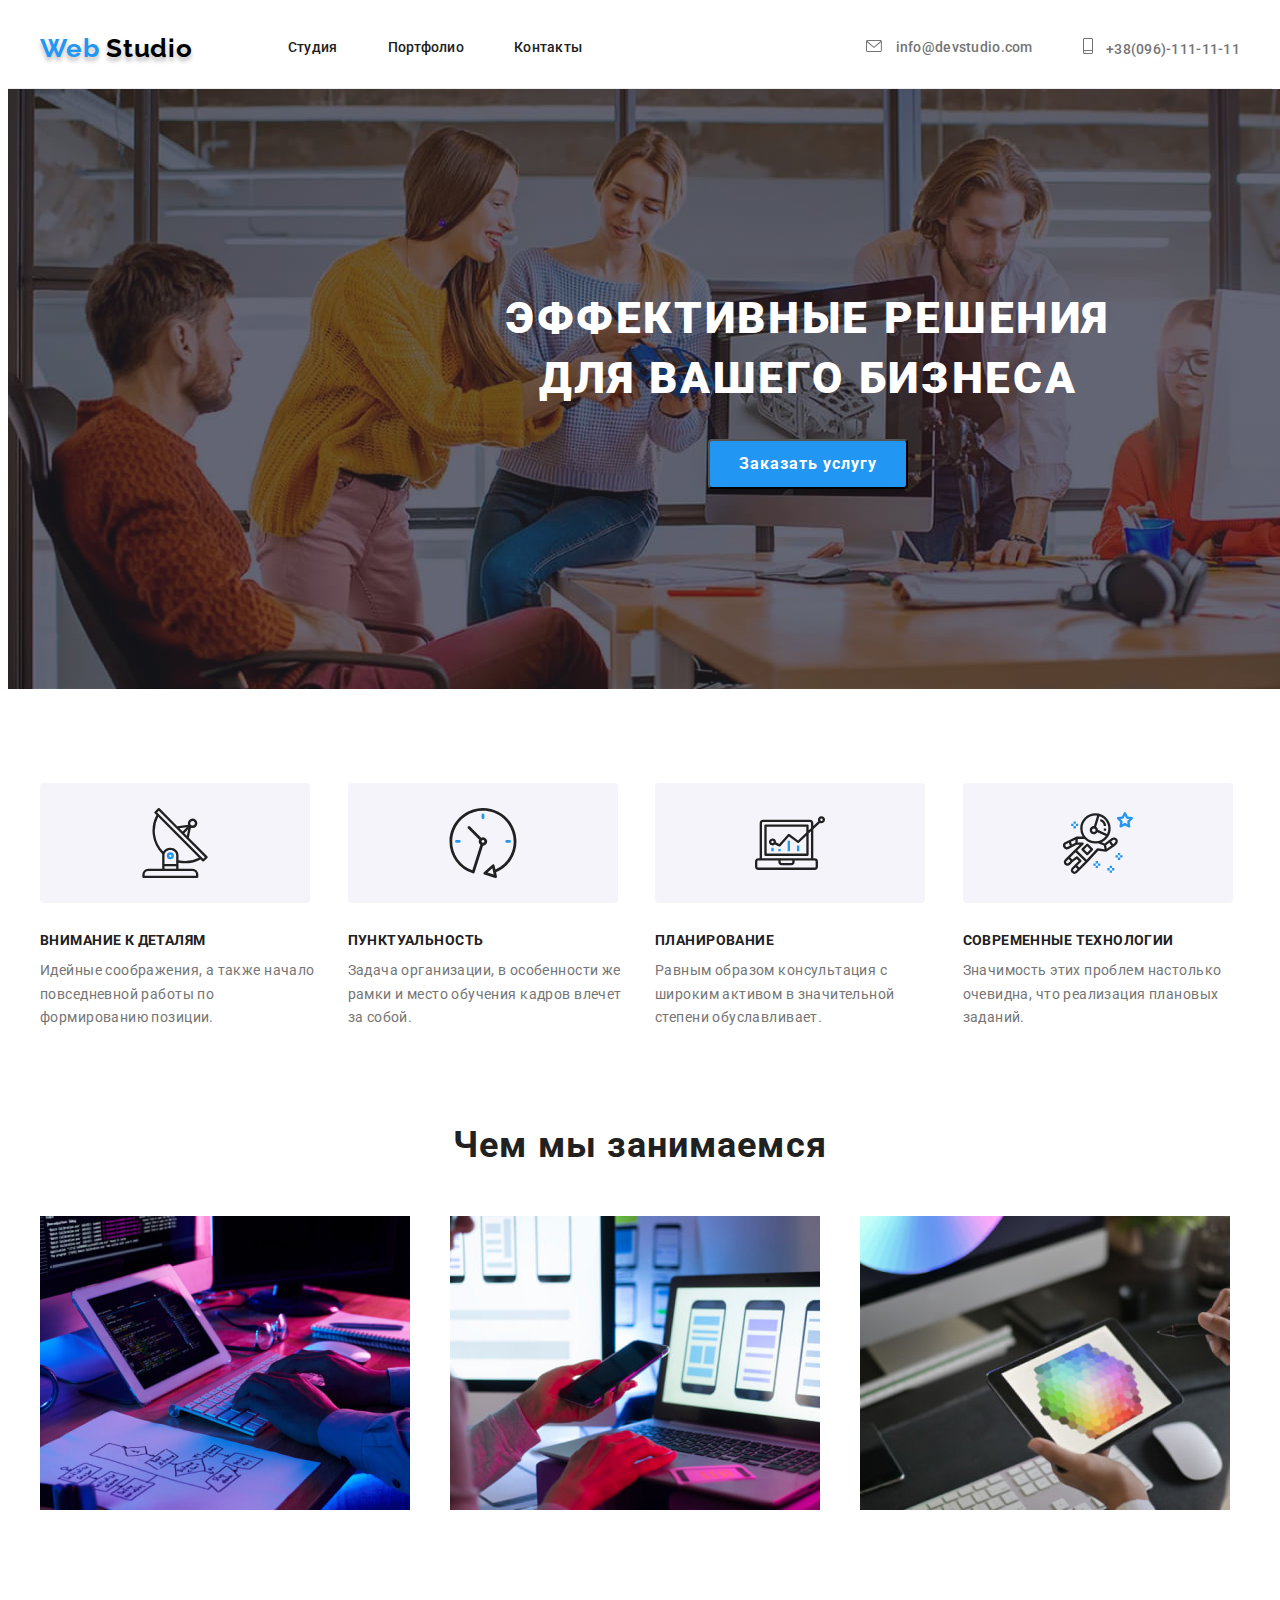
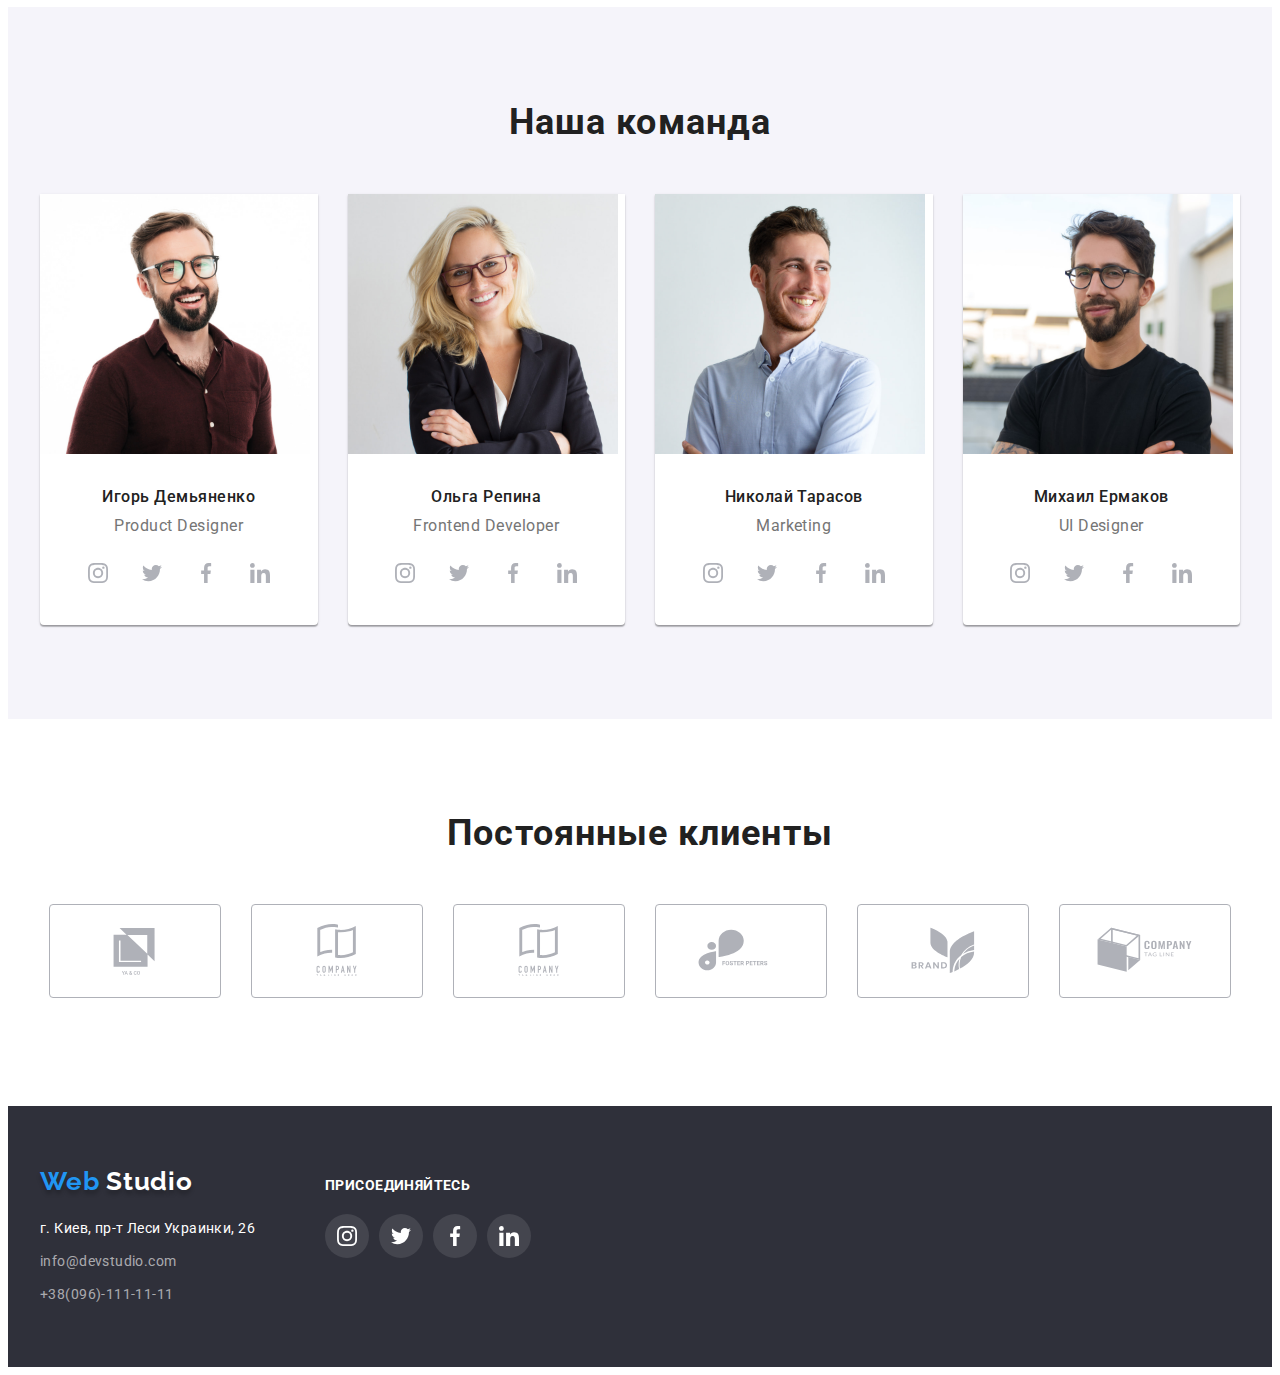
<file: index.html>
<!DOCTYPE html>
<html lang="ru">
	<head>
		<meta charset="UTF-8" />
		<meta http-equiv="X-UA-Compatible" content="IE=edge" />
		<meta name="viewport" content="width=device-width, initial-scale=1.0" />
		<title>Document</title>
		<!--Projects fonts-->
		<link rel="preconnect" href="https://fonts.googleapis.com" />
		<link rel="preconnect" href="https://fonts.gstatic.com" crossorigin />
		<link
			href="https://fonts.googleapis.com/css2?family=Raleway:wght@700&family=Roboto:wght@400;500;700;900&display=swap"
			rel="stylesheet"
		/>
		<!--Normalize-->
		<link
			rel="stylesheet"
			href="https://cdnjs.cloudflare.com/ajax/libs/modern-normalize/1.1.0/modern-normalize.min.css"
			integrity="sha512-wpPYUAdjBVSE4KJnH1VR1HeZfpl1ub8YT/NKx4PuQ5NmX2tKuGu6U/JRp5y+Y8XG2tV+wKQpNHVUX03MfMFn9Q=="
			crossorigin="anonymous"
			referrerpolicy="no-referrer"
		/>
		<!--Custom styles-->
		<link rel="stylesheet" href="./css/styles.css" />
	</head>
	<body>
		<header class="header-post">
			<div class="container header-container">
				<nav class="navigation">
					<a href="" class="logo">
						<span class="accent-logo">Web</span>
						Studio
					</a>
					<ul class="list">
						<li class="item">
							<a class="link" href="">Студия</a>
						</li>
						<li class="item">
							<a class="link" href="./portfolio.html">Портфолио</a>
						</li>
						<li class="item">
							<a class="link" href="">Контакты</a>
						</li>
					</ul>
				</nav>
				<div class="contacts-group">
					<a class="contacts" href="mailto:info@devstudio.com">
						<svg class="header-icon" width="16" height="12">
							<use href="./images/sprite.svg#icon-mail"></use>
						</svg>
						info@devstudio.com
					</a>
					<a class="contacts" href="tel:+38(096)-111-11-11">
						<svg class="header-icon" width="10" height="16">
							<use href="./images/sprite.svg#icon-tel"></use>
						</svg>
						+38(096)-111-11-11
					</a>
				</div>
			</div>
		</header>
		<main>
			<section class="hero">
				<div class="container hero-container">
					<h1 class="title-hero">
						Эффективные решения
						<br />
						для вашего бизнеса
					</h1>
					<button class="btn" type="button">Заказать услугу</button>
				</div>
			</section>
			<section class="features-post">
				<div class="container features-container">
					<h2 class="visually-hidden">Преимущества</h2>
					<ul class="features-main">
						<li class="features-item">
							<div class="features-link">
								<svg class="features-icon" width="70" height="70">
									<use href="./images/sprite.svg#icon-antenna"></use>
								</svg>
							</div>
							<h3 class="features">Внимание к деталям</h3>
							<p class="features-list">
								Идейные соображения, а также начало повседневной работы по формированию позиции.
							</p>
						</li>
						<li class="features-item">
							<div class="features-link">
								<svg class="features-icon" width="70" height="70">
									<use href="./images/sprite.svg#icon-clock"></use>
								</svg>
							</div>
							<h3 class="features">Пунктуальность</h3>
							<p class="features-list">
								Задача организации, в особенности же рамки и место обучения кадров влечет за собой.
							</p>
						</li>
						<li class="features-item">
							<div class="features-link">
								<svg class="features-icon" width="70" height="70">
									<use href="./images/sprite.svg#icon-diagram"></use>
								</svg>
							</div>
							<h3 class="features">Планирование</h3>
							<p class="features-list">
								Равным образом консультация с широким активом в значительной степени обуславливает.
							</p>
						</li>
						<li class="features-item">
							<div class="features-link">
								<svg class="features-icon" width="70" height="70">
									<use href="./images/sprite.svg#icon-astronaut"></use>
								</svg>
							</div>
							<h3 class="features">Современные технологии</h3>
							<p class="features-list">Значимость этих проблем настолько очевидна, что реализация плановых заданий.</p>
						</li>
					</ul>
				</div>
			</section>
			<section class="caption-post">
				<div class="container">
					<h2 class="caption">Чем мы занимаемся</h2>
					<ul class="caption-list">
						<li class="caption-item">
							<img src="images/img.jpg" alt="работа с кодом на компьютере" width="370" />
						</li>
						<li class="caption-item">
							<img src="images/img1.jpg" alt="оптимизация приложений под портативные устройста" width="370" />
						</li>
						<li class="caption-item">
							<img src="images/img2.jpg" alt="удаленный доступ к компьютеру с помощью планшета" width="370" />
						</li>
					</ul>
				</div>
			</section>

			<section class="team-post">
				<div class="container team-container">
					<h2 class="team-tittle">Наша команда</h2>
					<ul class="team-list">
						<li class="team-item">
							<img src="images/team/member1.jpg" alt="Игорь Демьяненко" width="270" />
							<div class="team-card">
								<h3 class="team">Игорь Демьяненко</h3>
								<p class="team-info">Product Designer</p>
								<ul class="socials-list">
									<li class="socials-item">
										<a
											class="socials-link"
											href=""
											target="_blank"
											rel="noopener noreferrer"
											aria-label="иконка instagram"
										>
											<svg class="socials-icon" width="20" height="20">
												<use href="./images/sprite.svg#icon-instagram"></use>
											</svg>
										</a>
									</li>
									<li class="socials-item">
										<a
											class="socials-link"
											href=""
											target="_blank"
											rel="noopener noreferrer"
											aria-label="иконка twitter"
										>
											<svg class="socials-icon" width="20" height="20">
												<use href="./images/sprite.svg#icon-twitter"></use>
											</svg>
										</a>
									</li>
									<li class="socials-item">
										<a
											class="socials-link"
											href=""
											target="_blank"
											rel="noopener noreferrer"
											aria-label="иконка facebook"
										>
											<svg class="socials-icon" width="20" height="20">
												<use href="./images/sprite.svg#icon-facebook"></use>
											</svg>
										</a>
									</li>
									<li class="socials-item">
										<a
											class="socials-link"
											href=""
											target="_blank"
											rel="noopener noreferrer"
											aria-label="иконка linkedin"
										>
											<svg class="socials-icon" width="20" height="20">
												<use href="./images/sprite.svg#icon-linkedin"></use>
											</svg>
										</a>
									</li>
								</ul>
							</div>
						</li>

						<li class="team-item">
							<img src="images/team/member2.jpg" alt="Ольга Репина" width="270" />
							<div class="team-card">
								<h3 class="team">Ольга Репина</h3>
								<p class="team-info">Frontend Developer</p>
								<ul class="socials-list">
									<li class="socials-item">
										<a
											class="socials-link"
											href=""
											target="_blank"
											rel="noopener noreferrer"
											aria-label="иконка instagram"
										>
											<svg class="socials-icon" width="20" height="20">
												<use href="./images/sprite.svg#icon-instagram"></use>
											</svg>
										</a>
									</li>
									<li class="socials-item">
										<a
											class="socials-link"
											href=""
											target="_blank"
											rel="noopener noreferrer"
											aria-label="иконка twitter"
										>
											<svg class="socials-icon" width="20" height="20">
												<use href="./images/sprite.svg#icon-twitter"></use>
											</svg>
										</a>
									</li>
									<li class="socials-item">
										<a
											class="socials-link"
											href=""
											target="_blank"
											rel="noopener noreferrer"
											aria-label="иконка facebook"
										>
											<svg class="socials-icon" width="20" height="20">
												<use href="./images/sprite.svg#icon-facebook"></use>
											</svg>
										</a>
									</li>
									<li class="socials-item">
										<a
											class="socials-link"
											href=""
											target="_blank"
											rel="noopener noreferrer"
											aria-label="иконка linkedin"
										>
											<svg class="socials-icon" width="20" height="20">
												<use href="./images/sprite.svg#icon-linkedin"></use>
											</svg>
										</a>
									</li>
								</ul>
							</div>
						</li>
						<li class="team-item">
							<img src="images/team/member3.jpg" alt="Николай Тарасов" width="270" />
							<div class="team-card">
								<h3 class="team">Николай Тарасов</h3>
								<p class="team-info">Marketing</p>
								<ul class="socials-list">
									<li class="socials-item">
										<a
											class="socials-link"
											href=""
											target="_blank"
											rel="noopener noreferrer"
											aria-label="иконка instagram"
										>
											<svg class="socials-icon" width="20" height="20">
												<use href="./images/sprite.svg#icon-instagram"></use>
											</svg>
										</a>
									</li>
									<li class="socials-item">
										<a
											class="socials-link"
											href=""
											target="_blank"
											rel="noopener noreferrer"
											aria-label="иконка twitter"
										>
											<svg class="socials-icon" width="20" height="20">
												<use href="./images/sprite.svg#icon-twitter"></use>
											</svg>
										</a>
									</li>
									<li class="socials-item">
										<a
											class="socials-link"
											href=""
											target="_blank"
											rel="noopener noreferrer"
											aria-label="иконка facebook"
										>
											<svg class="socials-icon" width="20" height="20">
												<use href="./images/sprite.svg#icon-facebook"></use>
											</svg>
										</a>
									</li>
									<li class="socials-item">
										<a
											class="socials-link"
											href=""
											target="_blank"
											rel="noopener noreferrer"
											aria-label="иконка linkedin"
										>
											<svg class="socials-icon" width="20" height="20">
												<use href="./images/sprite.svg#icon-linkedin"></use>
											</svg>
										</a>
									</li>
								</ul>
							</div>
						</li>
						<li class="team-item">
							<img src="images/team/member4.jpg" alt="Михаил Ермаков" width="270" />
							<div class="team-card">
								<h3 class="team">Михаил Ермаков</h3>
								<p class="team-info">UI Designer</p>
								<ul class="socials-list">
									<li class="socials-item">
										<a
											class="socials-link"
											href=""
											target="_blank"
											rel="noopener noreferrer"
											aria-label="иконка instagram"
										>
											<svg class="socials-icon" width="20" height="20">
												<use href="./images/sprite.svg#icon-instagram"></use>
											</svg>
										</a>
									</li>
									<li class="socials-item">
										<a
											class="socials-link"
											href=""
											target="_blank"
											rel="noopener noreferrer"
											aria-label="иконка twitter"
										>
											<svg class="socials-icon" width="20" height="20">
												<use href="./images/sprite.svg#icon-twitter"></use>
											</svg>
										</a>
									</li>
									<li class="socials-item">
										<a
											class="socials-link"
											href=""
											target="_blank"
											rel="noopener noreferrer"
											aria-label="иконка facebook"
										>
											<svg class="socials-icon" width="20" height="20">
												<use href="./images/sprite.svg#icon-facebook"></use>
											</svg>
										</a>
									</li>
									<li class="socials-item">
										<a
											class="socials-link"
											href=""
											target="_blank"
											rel="noopener noreferrer"
											aria-label="иконка linkedin"
										>
											<svg class="socials-icon" width="20" height="20">
												<use href="./images/sprite.svg#icon-linkedin"></use>
											</svg>
										</a>
									</li>
								</ul>
							</div>
						</li>
					</ul>
				</div>
			</section>
			<section class="clients-post">
				<div class="container">
					<h2 class="clients-title">Постоянные клиенты</h2>
					<ul class="clients-list">
						<li class="clients-item">
							<a
								class="clients-link"
								href=""
								target="_blank"
								rel="noopener noreferrer"
								aria-label="иконка логотип компании"
							>
								<svg class="clients-icon" width="160" height="60">
									<use href="./images/sprite.svg#icon-logo1"></use>
								</svg>
							</a>
						</li>
						<li class="clients-item">
							<a
								class="clients-link"
								href=""
								target="_blank"
								rel="noopener noreferrer"
								aria-label="иконка логотип компании"
							>
								<svg class="clients-icon" width="160" height="60">
									<use href="./images/sprite.svg#icon-logo2"></use>
								</svg>
							</a>
						</li>
						<li class="clients-item">
							<a
								class="clients-link"
								href=""
								target="_blank"
								rel="noopener noreferrer"
								aria-label="иконка логотип компании"
							>
								<svg class="clients-icon" width="160" height="60">
									<use href="./images/sprite.svg#icon-logo2"></use>
								</svg>
							</a>
						</li>
						<li class="clients-item">
							<a
								class="clients-link"
								href=""
								target="_blank"
								rel="noopener noreferrer"
								aria-label="иконка логотип компании"
							>
								<svg class="clients-icon" width="160" height="60">
									<use href="./images/sprite.svg#icon-logo4"></use>
								</svg>
							</a>
						</li>
						<li class="clients-item">
							<a
								class="clients-link"
								href=""
								target="_blank"
								rel="noopener noreferrer"
								aria-label="иконка логотип компании"
							>
								<svg class="clients-icon" width="160" height="60">
									<use href="./images/sprite.svg#icon-logo5"></use>
								</svg>
							</a>
						</li>
						<li class="clients-item">
							<a
								class="clients-link"
								href=""
								target="_blank"
								rel="noopener noreferrer"
								aria-label="иконка логотип компании"
							>
								<svg class="clients-icon" width="160" height="60">
									<use href="./images/sprite.svg#icon-logo6"></use>
								</svg>
							</a>
						</li>
					</ul>
				</div>
			</section>
		</main>
		<footer class="page-footer">
			<div class="container footer-conteiner">
				<div class="footer-main">
					<a class="footer-logo" href="">
						<span class="accent-logo">Web</span>
						Studio
					</a>
					<div class="footer-info">
						<address class="footer-adress">
							<p class="adress-info">г. Киев, пр-т Леси Украинки, 26</p>
							<a class="footer-contacts" href="mailto:info@devstudio.com">info@devstudio.com</a>
							<br />
							<a class="footer-contacts" href="tel:+38(096)-111-11-11">+38(096)-111-11-11</a>
						</address>
					</div>
				</div>
				<div class="join-title">
					<p class="join-text">ПРИСОЕДИНЯЙТЕСЬ</p>
					<ul class="join-list">
						<li class="join-item">
							<a class="join-link" href="" target="_blank" rel="noopener noreferrer" aria-label="иконка instagram">
								<svg class="join-icon" width="20" height="20">
									<use href="./images/sprite.svg#icon-instagram"></use>
								</svg>
							</a>
						</li>
						<li class="join-item">
							<a class="join-link" href="" target="_blank" rel="noopener noreferrer" aria-label="иконка instagram">
								<svg class="join-icon" width="20" height="20">
									<use href="./images/sprite.svg#icon-twitter"></use>
								</svg>
							</a>
						</li>
						<li class="join-item">
							<a class="join-link" href="" target="_blank" rel="noopener noreferrer" aria-label="иконка instagram">
								<svg class="join-icon" width="20" height="20">
									<use href="./images/sprite.svg#icon-facebook"></use>
								</svg>
							</a>
						</li>
						<li class="join-item">
							<a class="join-link" href="" target="_blank" rel="noopener noreferrer" aria-label="иконка instagram">
								<svg class="join-icon" width="20" height="20">
									<use href="./images/sprite.svg#icon-linkedin"></use>
								</svg>
							</a>
						</li>
					</ul>
				</div>
			</div>
		</footer>
	</body>
</html>
</file>
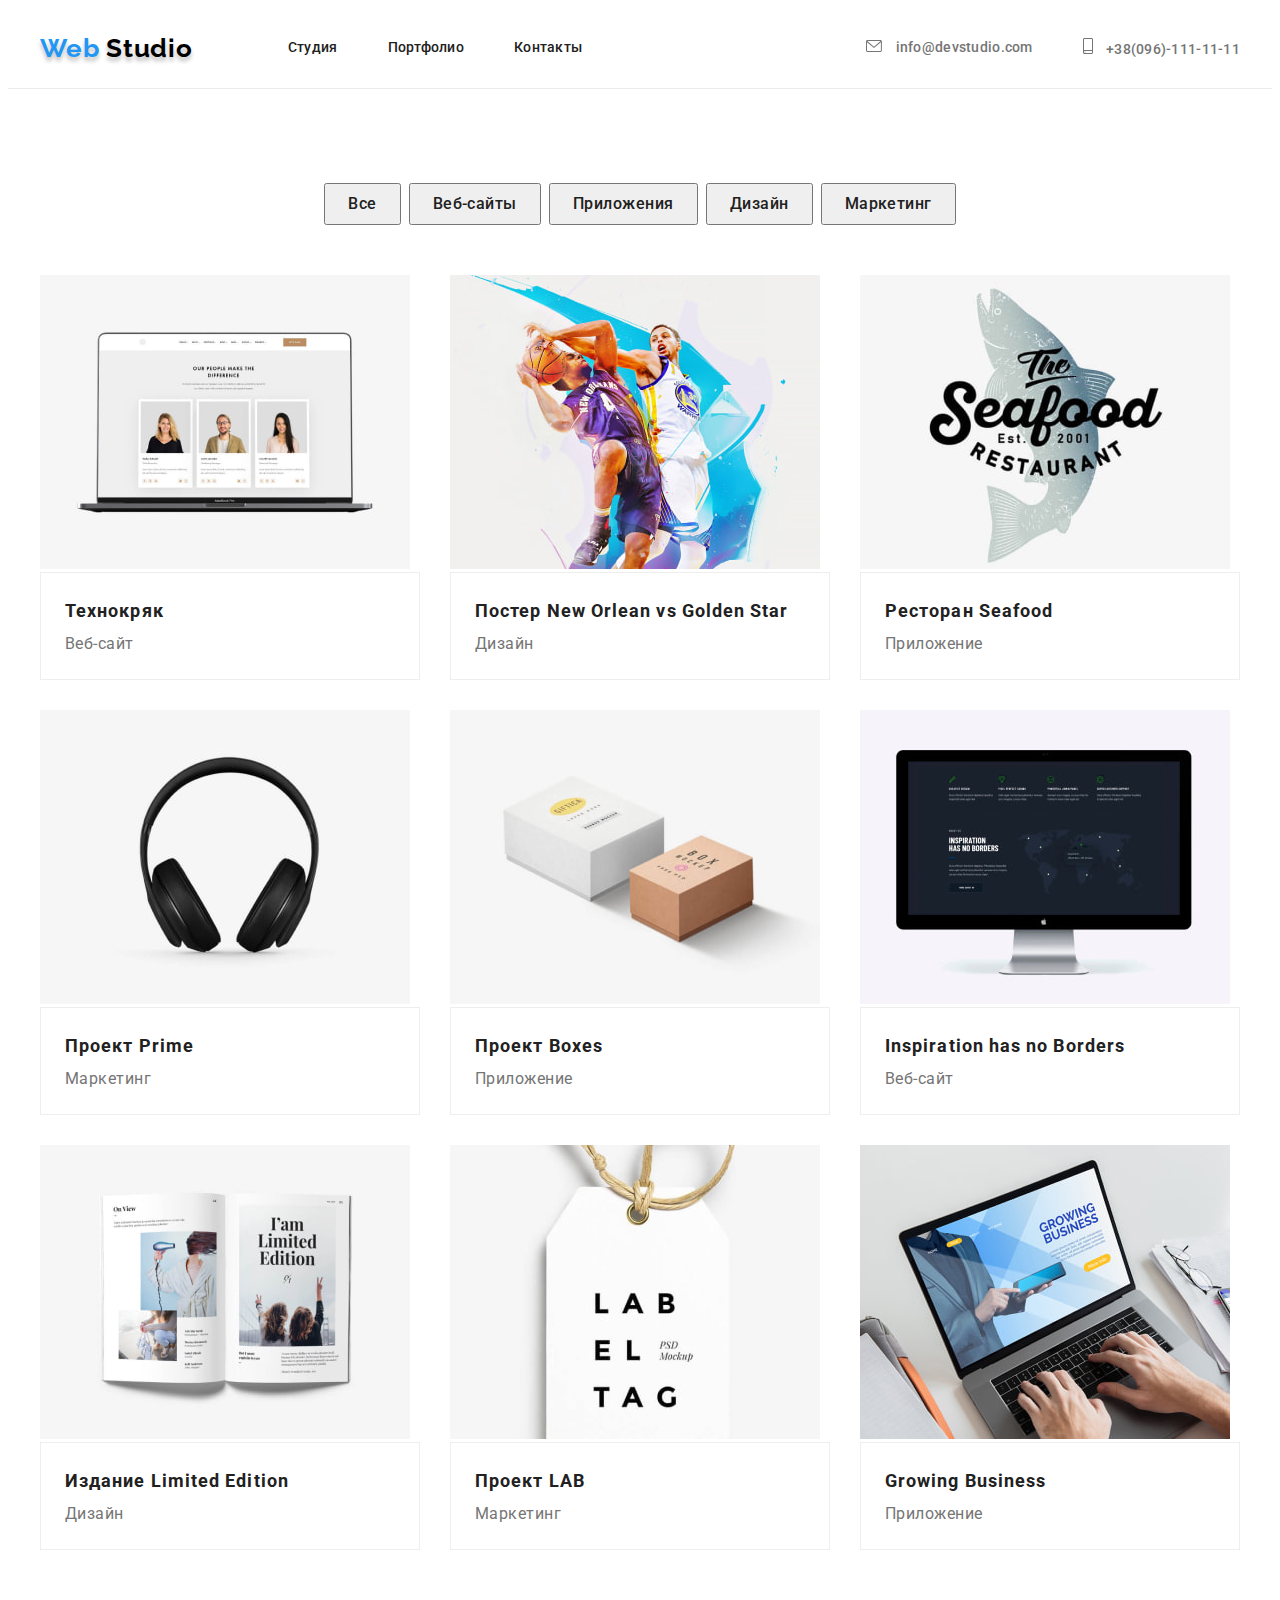
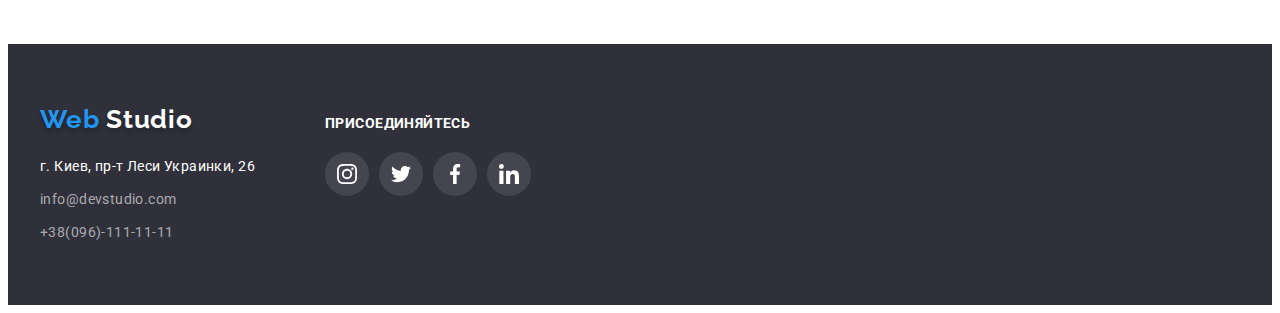
<file: portfolio.html>
<!DOCTYPE html>
<html lang="en">
	<head>
		<meta charset="UTF-8" />
		<meta http-equiv="X-UA-Compatible" content="IE=edge" />
		<meta name="viewport" content="width=device-width, initial-scale=1.0" />
		<title>Document</title>
		<!--Projects fonts-->
		<link rel="preconnect" href="https://fonts.googleapis.com" />
		<link rel="preconnect" href="https://fonts.gstatic.com" crossorigin />
		<link
			href="https://fonts.googleapis.com/css2?family=Raleway:wght@700&family=Roboto:wght@400;500;700;900&display=swap"
			rel="stylesheet"
		/>
		<!--Normalize-->
		<link
			rel="stylesheet"
			href="https://cdnjs.cloudflare.com/ajax/libs/modern-normalize/1.1.0/modern-normalize.min.css"
			integrity="sha512-wpPYUAdjBVSE4KJnH1VR1HeZfpl1ub8YT/NKx4PuQ5NmX2tKuGu6U/JRp5y+Y8XG2tV+wKQpNHVUX03MfMFn9Q=="
			crossorigin="anonymous"
			referrerpolicy="no-referrer"
		/>
		<!--Custom styles-->
		<link rel="stylesheet" href="./css/styles.css" />
	</head>
	<body>
		<header class="header-post">
			<div class="container header-container">
				<nav class="navigation">
					<a href="" class="logo">
						<span class="accent-logo">Web</span>
						Studio
					</a>

					<ul class="list">
						<li class="item">
							<a class="link" href="./index.html">Студия</a>
						</li>
						<li class="item">
							<a class="link" href="">Портфолио</a>
						</li>
						<li class="item">
							<a class="link" href="">Контакты</a>
						</li>
					</ul>
				</nav>
				<div class="contacts-group">
					<a class="contacts" href="mailto:info@devstudio.com">
						<svg class="header-icon" width="16" height="12">
							<use href="./images/sprite.svg#icon-mail"></use>
						</svg>
						info@devstudio.com
					</a>
					<a class="contacts" href="tel:+38(096)-111-11-11">
						<svg class="header-icon" width="10" height="16">
							<use href="./images/sprite.svg#icon-tel"></use>
						</svg>
						+38(096)-111-11-11
					</a>
				</div>
			</div>
		</header>

		<main>
			<section class="filter-post">
				<div class="container filter-container">
					<h1 class="visually-hidden">Наши направления</h1>

					<ul class="filter-main">
						<li class="btn-item"><button class="btn-filter" type="button">Все</button></li>
						<li class="btn-item"><button class="btn-filter" type="button">Веб-сайты</button></li>
						<li class="btn-item"><button class="btn-filter" type="button">Приложения</button></li>
						<li class="btn-item"><button class="btn-filter" type="button">Дизайн</button></li>
						<li class="btn-item"><button class="btn-filter" type="button">Маркетинг</button></li>
					</ul>
					<ul class="filter-content">
						<li class="filter-card">
							<img src="images/portfolio/pict1.jpg" alt="интерфейс веб-сайта" width="370" />
							<div class="filter-text">
								<h2 class="filter-item">Технокряк</h2>
								<p class="filter-list">Веб-сайт</p>
							</div>
						</li>
						<li class="filter-card">
							<img src="images/portfolio/pict2.jpg" alt="постер команд нба" width="370" />
							<div class="filter-text">
								<h2 class="filter-item">Постер New Orlean vs Golden Star</h2>
								<p class="filter-list">Дизайн</p>
							</div>
						</li>
						<li class="filter-card">
							<img src="images/portfolio/pict3.jpg" alt="логотип ресторана seafood" width="370" />
							<div class="filter-text">
								<h2 class="filter-item">Ресторан Seafood</h2>
								<p class="filter-list">Приложение</p>
							</div>
						</li>
						<li class="filter-card">
							<img src="images/portfolio/pict4.jpg" alt="наушники" width="370" />
							<div class="filter-text">
								<h2 class="filter-item">Проект Prime</h2>
								<p class="filter-list">Маркетинг</p>
							</div>
						</li>
						<li class="filter-card">
							<img src="images/portfolio/pict5.jpg" alt="коробки" width="370" />
							<div class="filter-text">
								<h2 class="filter-item">Проект Boxes</h2>
								<p class="filter-list">Приложение</p>
							</div>
						</li>
						<li class="filter-card">
							<img src="images/portfolio/pict6.jpg" alt="веб-сайт на мониторе" width="370" />
							<div class="filter-text">
								<h2 class="filter-item">Inspiration has no Borders</h2>
								<p class="filter-list">Веб-сайт</p>
							</div>
						</li>
						<li class="filter-card">
							<img src="images/portfolio/pict7.jpg" alt="журнал" width="370" />
							<div class="filter-text">
								<h2 class="filter-item">Издание Limited Edition</h2>
								<p class="filter-list">Дизайн</p>
							</div>
						</li>
						<li class="filter-card">
							<img src="images/portfolio/pict8.jpg" alt=",бирка для одежды" width="370" />
							<div class="filter-text">
								<h2 class="filter-item">Проект LAB</h2>
								<p class="filter-list">Маркетинг</p>
							</div>
						</li>
						<li class="filter-card">
							<img src="images/portfolio/pict9.jpg" alt="приложение на компьютере" width="370" />
							<div class="filter-text">
								<h2 class="filter-item">Growing Business</h2>
								<p class="filter-list">Приложение</p>
							</div>
						</li>
					</ul>
				</div>
			</section>
		</main>
		<footer class="page-footer">
			<div class="container footer-conteiner">
				<div class="footer-main">
					<a class="footer-logo" href="">
						<span class="accent-logo">Web</span>
						Studio
					</a>
					<div class="footer-info">
						<address class="footer-adress">
							<p class="adress-info">г. Киев, пр-т Леси Украинки, 26</p>
							<a class="footer-contacts" href="mailto:info@devstudio.com">info@devstudio.com</a>
							<br />
							<a class="footer-contacts" href="tel:+38(096)-111-11-11">+38(096)-111-11-11</a>
						</address>
					</div>
				</div>
				<div class="join-title">
					<p class="join-text">ПРИСОЕДИНЯЙТЕСЬ</p>
					<ul class="join-list">
						<li class="join-item">
							<a class="join-link" href="" target="_blank" rel="noopener noreferrer" aria-label="иконка instagram">
								<svg class="join-icon" width="20" height="20">
									<use href="./images/sprite.svg#icon-instagram"></use>
								</svg>
							</a>
						</li>
						<li class="join-item">
							<a class="join-link" href="" target="_blank" rel="noopener noreferrer" aria-label="иконка instagram">
								<svg class="join-icon" width="20" height="20">
									<use href="./images/sprite.svg#icon-twitter"></use>
								</svg>
							</a>
						</li>
						<li class="join-item">
							<a class="join-link" href="" target="_blank" rel="noopener noreferrer" aria-label="иконка instagram">
								<svg class="join-icon" width="20" height="20">
									<use href="./images/sprite.svg#icon-facebook"></use>
								</svg>
							</a>
						</li>
						<li class="join-item">
							<a class="join-link" href="" target="_blank" rel="noopener noreferrer" aria-label="иконка instagram">
								<svg class="join-icon" width="20" height="20">
									<use href="./images/sprite.svg#icon-linkedin"></use>
								</svg>
							</a>
						</li>
					</ul>
				</div>
			</div>
		</footer>
	</body>
</html>
</file>
<file: css/styles.css>
:root{
    --main-font: Roboto, sans-serif;
    --secondary-font: Raleway, sans-serif;
    /* text colors*/
    --txt-cl:#757575;
    --secondary-txt-cl:#212121;
    --accent-cl:#2196F3;
    /*backgrounds color*/
    --main-bg-cl:#E5E5E5;
    --secondary-bg-cl:#2F303A;
}

body{
    font-family: var(--main-font);
    font-size: 14px;
    color: var(--txt-cl);
    
}

h1,h2,h3,h4,h5,h6,p{
    margin: 0;
}

.container{
    
    width: 1200px ;

    padding-left: 15px;
    padding-right: 15px;

    margin-left: auto ;
    margin-right: auto;
    
}   


.navigation{
    display: flex;
    align-items: center;
    
}
.logo{
    color: #000000;
    font-family: var(--secondary-font);
    font-weight: 700;
    font-size: 26px;
    line-height: 1.19;
    letter-spacing: 0.03em;
    text-decoration: none;
    text-shadow: 0px 4px 4px rgba(0, 0, 0, 0.25);
    margin-right:95px ;
}

.accent-logo{
   color: var(--accent-cl); 
}

.list{
    display: flex;
    align-items: center;
}
.link{
    font-weight: 500;
    line-height: 1.14;
    letter-spacing: 0.02em;
    color: var(--secondary-txt-cl);
    text-decoration: none;

    padding-top: 32px;
    padding-bottom: 32px;
    display: block;
    
}
.list,
.filter-main,
.features-main,
.caption-list,
.team-list,
.filter-content{
    list-style: none;
    margin: 0;
    padding: 0;
}

.header-post{
    border-bottom: 1px solid #ECECEC;
}

.header-container {
    display: flex;
    align-items: center;
    
    
}
.link:hover,
.link:focus{
    color: var(--accent-cl);
}
.item{
    margin-right: 50px;
}
.item:last-child{
    margin-right: 0;
}
.contacts-group{
    margin-left: auto;

    display: flex;
    align-items: center;
    
}

.contacts{
    font-weight: 500;
    line-height: 1.14;
    letter-spacing: 0.02em;
    color: var(--txt-cl);
    text-decoration: none;
    margin-right: 50px;
    
    
}
.contacts:last-child{
    margin-right: 0;
}

.contacts:hover,
.contacts:focus{
    color: var(--accent-cl);
}

.header-icon{
    fill: var(--txt-cl);

    margin-right: 10px;

    
}

.contacts:hover .header-icon,
.contacts:focus .header-icon {
    fill: var(--accent-cl);
}

.hero {
        width: 1600px;
        background: var(--secondary-bg-cl);
        background-image: linear-gradient(rgba(47, 48, 58, 0.4), rgba(47, 48, 58, 0.4)),
            url(../images/bg\ img.jpg);
    
        background-repeat: no-repeat;
        background-size: cover;
        background-position: center;
    
        text-align: center;
    
        margin: 0 auto;
        
    
    
        padding-top: 200px;
        padding-bottom: 200px;
}


.hero-container{
   text-align: center;
   
}

.title-hero{
    font-weight: 900;
    font-size: 44px;
    line-height: 1.36;
    text-align: center;
    letter-spacing: 0.06em;
    text-transform: uppercase;
    color: #FFFFFF;
    
    margin-bottom: 30px;

    
}

.btn{
    font-weight: 700;
    font-size: 16px;
    line-height: 1.88;
    letter-spacing: 0.06em;
    color: #FFFFFF;
    background: var(--accent-cl);
    box-shadow: 0px 4px 4px rgba(0, 0, 0, 0.15);
    cursor: pointer;
    font-family: inherit;

  
    border-radius: 4px;
    
    
    width: 200px;
    height: 50px;

    

}

.visually-hidden{
    position: absolute;
    width: 1px;
    height: 1px;
    margin: -1px;
    border: 0;
    padding: 0;
    white-space: nowrap;
    clip-path: inset(100%);
    clip: rect(0 0 0 0);
    overflow: hidden;
}

.img{
    display: block;
    max-width: 100%;
    height: auto;
}

.features-main{
    display: flex;
    
}

.features-link{
    width: 270px;
    height: 120px;

    background: #F5F4FA;
    border-radius: 4px;
    display: flex;
    justify-content: center;
    align-items: center;

    margin-bottom: 30px;
}

.features-post{
    padding-top: 94px;
    padding-bottom: 94px;
}



.features-item{
    flex-basis: calc((100% - 90px) / 4);
    margin-right: 30px;
    

}
   
.features-item:last-child{
    margin-right: 0px;
}
.features{
    font-weight: 700;
    font-size: 14px;
    line-height: 1.14;
    letter-spacing: 0.03em;
    text-transform: uppercase;
    color: var(--secondary-txt-cl);
    list-style: none;

    margin-bottom: 10px;
}

.features-list{
    line-height: 1.71;
    color: var(--txt-cl);

    letter-spacing: 0.03em;
    
}

.caption-list{
    display: flex;
   
   
}

.caption-post{
    padding-bottom: 94px;
    
}



.caption{
    font-weight: 700;
    font-size: 36px;
    line-height: 1.17;
    text-align: center;
    letter-spacing: 0.03em;
    color: var(--secondary-txt-cl);

    margin-bottom: 50px;
}

.caption-item{
    width: calc((100% - 60px) / 3);
    margin-right: 30px;
}

.caption-item:last-child{
    margin-right: 0px;
}


.team-post{
    padding-top: 94px;  
    padding-bottom: 94px;

    background-color: #F5F4FA;
}

.team-tittle{
    font-weight: 700;
    font-size: 36px;
    line-height: 1.17;
    text-align: center;
    letter-spacing: 0.03em;
    color: var(--secondary-txt-cl);

    margin-bottom: 50px;
}

.team-list {
    display: flex;
    
    
}

.team-item{
    width: calc((100% - 90px) / 4);
    margin-right: 30px;
    background: #FFFFFF;
    box-shadow: 0px 1px 3px rgba(0, 0, 0, 0.12), 0px 1px 1px rgba(0, 0, 0, 0.14), 0px 2px 1px rgba(0, 0, 0, 0.2);
    border-radius: 0px 0px 4px 4px;
    
}

.team-item:last-child{
    margin-right: 0px;
}
   
.team-card{
    padding-top: 30px ;
    padding-bottom: 30px;
    text-align: center;
    
}

.team{
    font-weight: 500;
    font-size: 16px;
    line-height: 1.19;
    letter-spacing: 0.03em;
    color: var(--secondary-txt-cl);

    margin-bottom: 10px;
}
.team-info{
    font-size: 16px;
    line-height: 1.19;
    letter-spacing: 0.03em;
    color: var(--txt-cl);
    margin-bottom: 16px;
}

.socials-list{
    display: flex;
    list-style: none;
    padding-left: 0;
    justify-content: center;
    align-items: center;
}

.socials-link{
    display: flex;
    justify-content: center;
    align-items: center;
    width: 44px;
    height: 44px;

    background-color: #FFFFFF;

    border-radius: 50%;
}

.socials-link:hover,
.socials-link:focus{
    background-color: var(--accent-cl)
}


.socials-item:not(:last-child){
    margin-right: 10px;
}
    
.socials-icon{
    fill: #AFB1B8;
}

.socials-link:hover .socials-icon,
.socials-link:focus .socials-icon{
    fill: #FFFFFF;
}

.clients-post{
    padding-top: 94px;
    padding-bottom: 94px;
}

.clients-title{
    font-family: var(--main-font);
    font-weight: 700;
    font-size: 36px;
    line-height: 1.16;
    text-align: center;
    letter-spacing: 0.03em;
    
    color: var(--secondary-txt-cl);

    margin-bottom: 50px;
}

.clients-list{
    display: flex;
    list-style: none;
    padding-left: 0;
    justify-content: center;
    align-items: center;
}

.clients-link{
    display: flex;
    justify-content: center;
    align-items: center;

    width: 170px;
    height: 92px;
    border: 1px solid #AFB1B8;
    border-radius: 4px;
}

.clients-item:not(:last-child) {
    margin-right: 30px;
}

.clients-icon{
    fill: #AFB1B8;
}

.clients-link:hover .clients-icon,
.clients-link:focus .clients-icon {
    fill: var(--accent-cl);
}

.clients-link:hover {
    border-color: var(--accent-cl);
}

.footer-logo{
    font-family: var(--secondary-font);
    font-weight: 700;
    font-size: 26px;
    line-height: 1.19;
    letter-spacing: 0.03em;
    color: #FFFFFF;
    text-shadow: 0px 4px 4px rgba(0, 0, 0, 0.25);
    text-decoration: none;
    
    display: inline-block;
    margin-bottom: 20px;
}


    

.page-footer{
    
    background: var(--secondary-bg-cl);
    padding-top: 60px;
    padding-bottom: 60px;

    
}   
   



.adress-info{
    font-style: normal;
    line-height: 1.71;
    letter-spacing: 0.03em;
    color: #FFFFFF;

    margin-bottom: 9px;
}
.footer-contacts{
    font-style: normal;
    line-height: 1.71;
    letter-spacing: 0.03em;
    color: rgba(255, 255, 255, 0.6);
    text-decoration: none;
    
    display: inline-block;
    margin-bottom: 9px;
    
}

.footer-contacts:last-child{
    margin-bottom: 0px;
}

.footer-contacts:hover,
.footer-contacts:focus{
    color: var(--accent-cl);
}

.footer-conteiner{
    display: flex;
    align-items: baseline;

}

.join-text{
    
    font-weight: 700;
    font-size: 14px;
    line-height: 1.14;
    letter-spacing: 0.03em;
    color: #FFFFFF;

    margin-bottom: 20px;    
}

.join-list{
    display: flex;
    justify-content: center;
    align-items: center;
    list-style: none;
    padding-left: 0;
}

.join-link {
    display: flex;
    justify-content: center;
    align-items: center;
    width: 44px;
    height: 44px;
    list-style: none;
    background-color:  rgba(255, 255, 255, 0.1);;

    border-radius: 50%;
}

.join-link:hover,
.join-link:focus{
    background-color: var(--accent-cl);
}

.join-item:not(:last-child){
    margin-right: 10px;
}

.join-icon{
    fill: #FFFFFF;
}

.footer-main{
    margin-right: 70px;
}

.filter-main{
    display: flex;
    justify-content:center;
    margin-bottom: 50px;

    
}

.filter-post{
    padding-top: 94px;
    padding-bottom: 94px;
}

.btn-filter{
    font-weight: 500;
    font-size: 16px;
    line-height: 1.63;
    text-align: center;
    letter-spacing: 0.03em;
    color: var(--secondary-txt-cl);
    cursor: pointer;
    font-family: inherit;
    
   
   padding: 6px 22px;
}

.btn-item{
    margin-right: 8px;
    
        
}

.btn-item:last-child{
    margin-right: 0px;
}

.btn-filter:hover,
.btn-filter:focus{
    color:#FFFFFF;
    background: var(--accent-cl);
    box-shadow: 0px 3px 1px rgba(0, 0, 0, 0.1),
    0px 1px 2px rgba(0, 0, 0, 0.08),
    0px 2px 2px rgba(0, 0, 0, 0.12);
}

.filter-content{
    display: flex;
    flex-wrap: wrap;
    margin-left: -30px;
    margin-bottom: -30px;
}

.filter-card{
    margin-left: 30px;
    margin-bottom: 30px;

    flex-basis: calc((100% - 90px) / 3);
    cursor: pointer;
}

.filter-card:hover{
    box-shadow: 0px 1px 1px rgba(0, 0, 0, 0.12), 0px 4px 4px rgba(0, 0, 0, 0.06), 1px 4px 6px rgba(0, 0, 0, 0.16);
}
    
.filter-text{
    padding-left: 24px;
    padding-right: 24px;
    padding-top: 20px;
    padding-bottom: 20px;

    border: 1px solid #EEEEEE;
}
.filter-item{
    font-weight: 700;
    font-size: 18px;
    line-height: 2;
    letter-spacing: 0.06em;
    color: var(--secondary-txt-cl);
}
.filter-list{
    font-size: 16px;
    line-height: 1.88;
    letter-spacing: 0.03em;
    color: var(--txt-cl);
}
</file>
